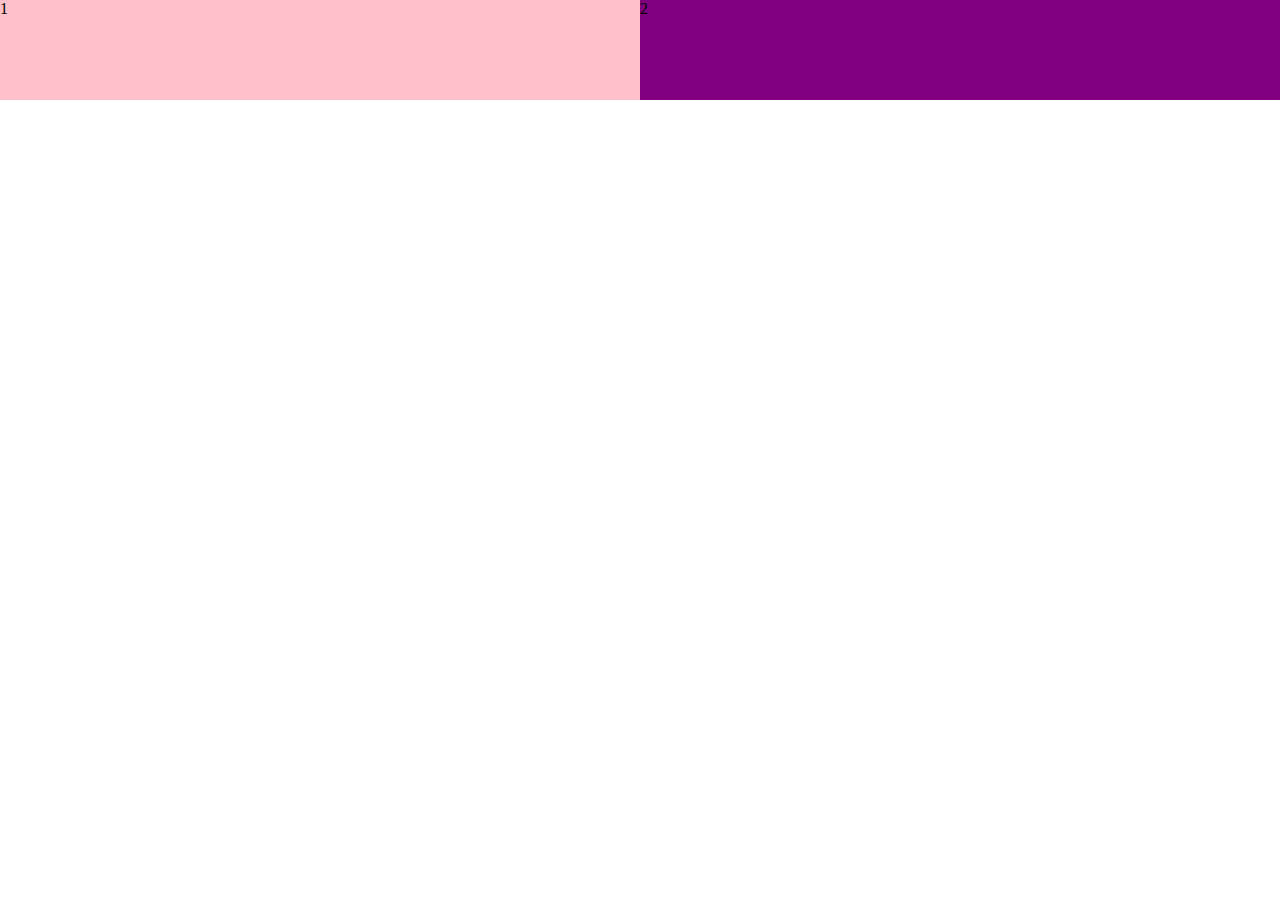
<file: 媒体查询引用资源/index.html>
<!DOCTYPE html>
<html lang="zh-CN">

<head>
  <meta charset="UTF-8">
  <meta name="viewport"
    content="width=device-width, initial-scale=1.0,minimum-scale=1.0,maximum-scale=1.0,user-scalable=no">
  <meta http-equiv="X-UA-Compatible" content="ie=edge">
  <title>响应式布局学习</title>
  <style>
    html,
    body {
      margin: 0px;
      padding: 0px;
    }
  </style>
  <link rel="stylesheet" href="./style320px.css" media="screen and (min-width:320px)">
  <link rel="stylesheet" href="./style640px.css" media="screen and (min-width:640px)">
</head>

<body>
  <!-- <div class="top">
    购物车
  </div> -->
  <div>1</div>
  <div>2</div>
</body>

</html>
</file>
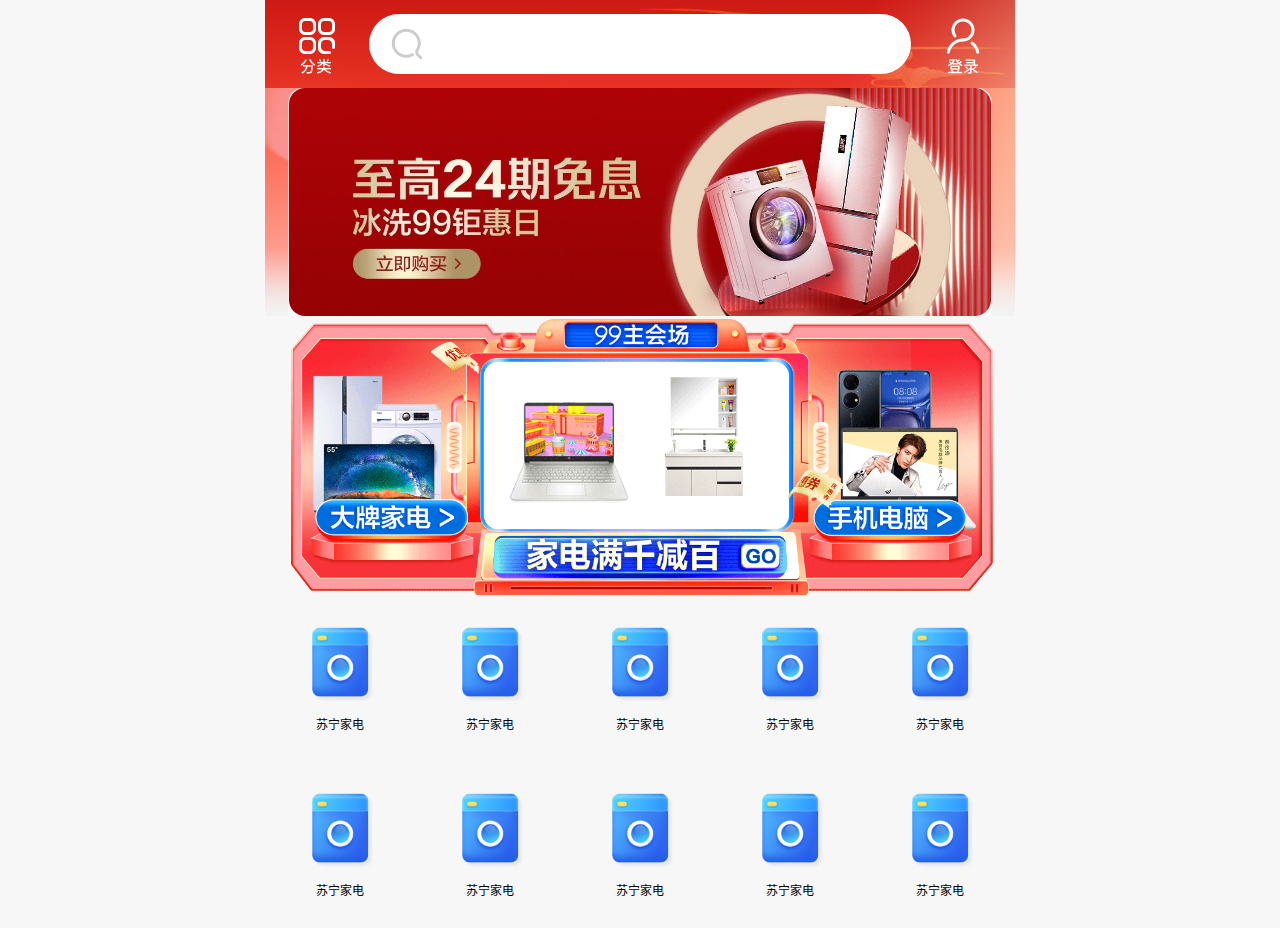
<file: 苏宁网移动端首页-方案1/index.html>
<!DOCTYPE html>
<html lang="zh-CN">

<head>
  <meta charset="UTF-8">
  <meta name="viewport"
    content="width=device-width, initial-scale=1.0,minimum-scale=1.0,maximum-scale=1.0,user-scalable=no">
  <meta http-equiv="X-UA-Compatible" content="ie=edge">
  <title>苏宁</title>
  <link rel="stylesheet" href="/lib/normalize.css">
  <link rel="stylesheet" href="./css/index.css">
</head>

<body>
  <div id="app">
    <div class="search-content">
      <a class="classify">
        <img src="./img/type.png" alt="分类">
      </a>
      <div class="search">
        <img class="search-icon" src="./img/search.png" alt="搜索">
        <input type="text">
      </div>
      <a class="login">
        <img src="./img/account.png" alt="账户">
      </a>
    </div>
    <div class="advertise">
      <div>
        <img src="./img/banner.jpg" alt="广告">
      </div>
    </div>
    <div class="hor">
      <img src="./img/nav_1.gif" alt="">
      <img src="./img/nav_2.gif" alt="">
      <img src="./img/nav_3.gif" alt="">
    </div>
    <div class="nav">
      <ul>
        <li>
          <img src="./img/furniture.png" alt="家电">
          <span>苏宁家电</span>
        </li>
        <li>
          <img src="./img/furniture.png" alt="家电">
          <span>苏宁家电</span>
        </li>
        <li>
          <img src="./img/furniture.png" alt="家电">
          <span>苏宁家电</span>
        </li>
        <li>
          <img src="./img/furniture.png" alt="家电">
          <span>苏宁家电</span>
        </li>
        <li>
          <img src="./img/furniture.png" alt="家电">
          <span>苏宁家电</span>
        </li>
        <li>
          <img src="./img/furniture.png" alt="家电">
          <span>苏宁家电</span>
        </li>
        <li>
          <img src="./img/furniture.png" alt="家电">
          <span>苏宁家电</span>
        </li>
        <li>
          <img src="./img/furniture.png" alt="家电">
          <span>苏宁家电</span>
        </li>
        <li>
          <img src="./img/furniture.png" alt="家电">
          <span>苏宁家电</span>
        </li>
        <li>
          <img src="./img/furniture.png" alt="家电">
          <span>苏宁家电</span>
        </li>
      </ul>
    </div>
  </div>
</body>

</html>
</file>
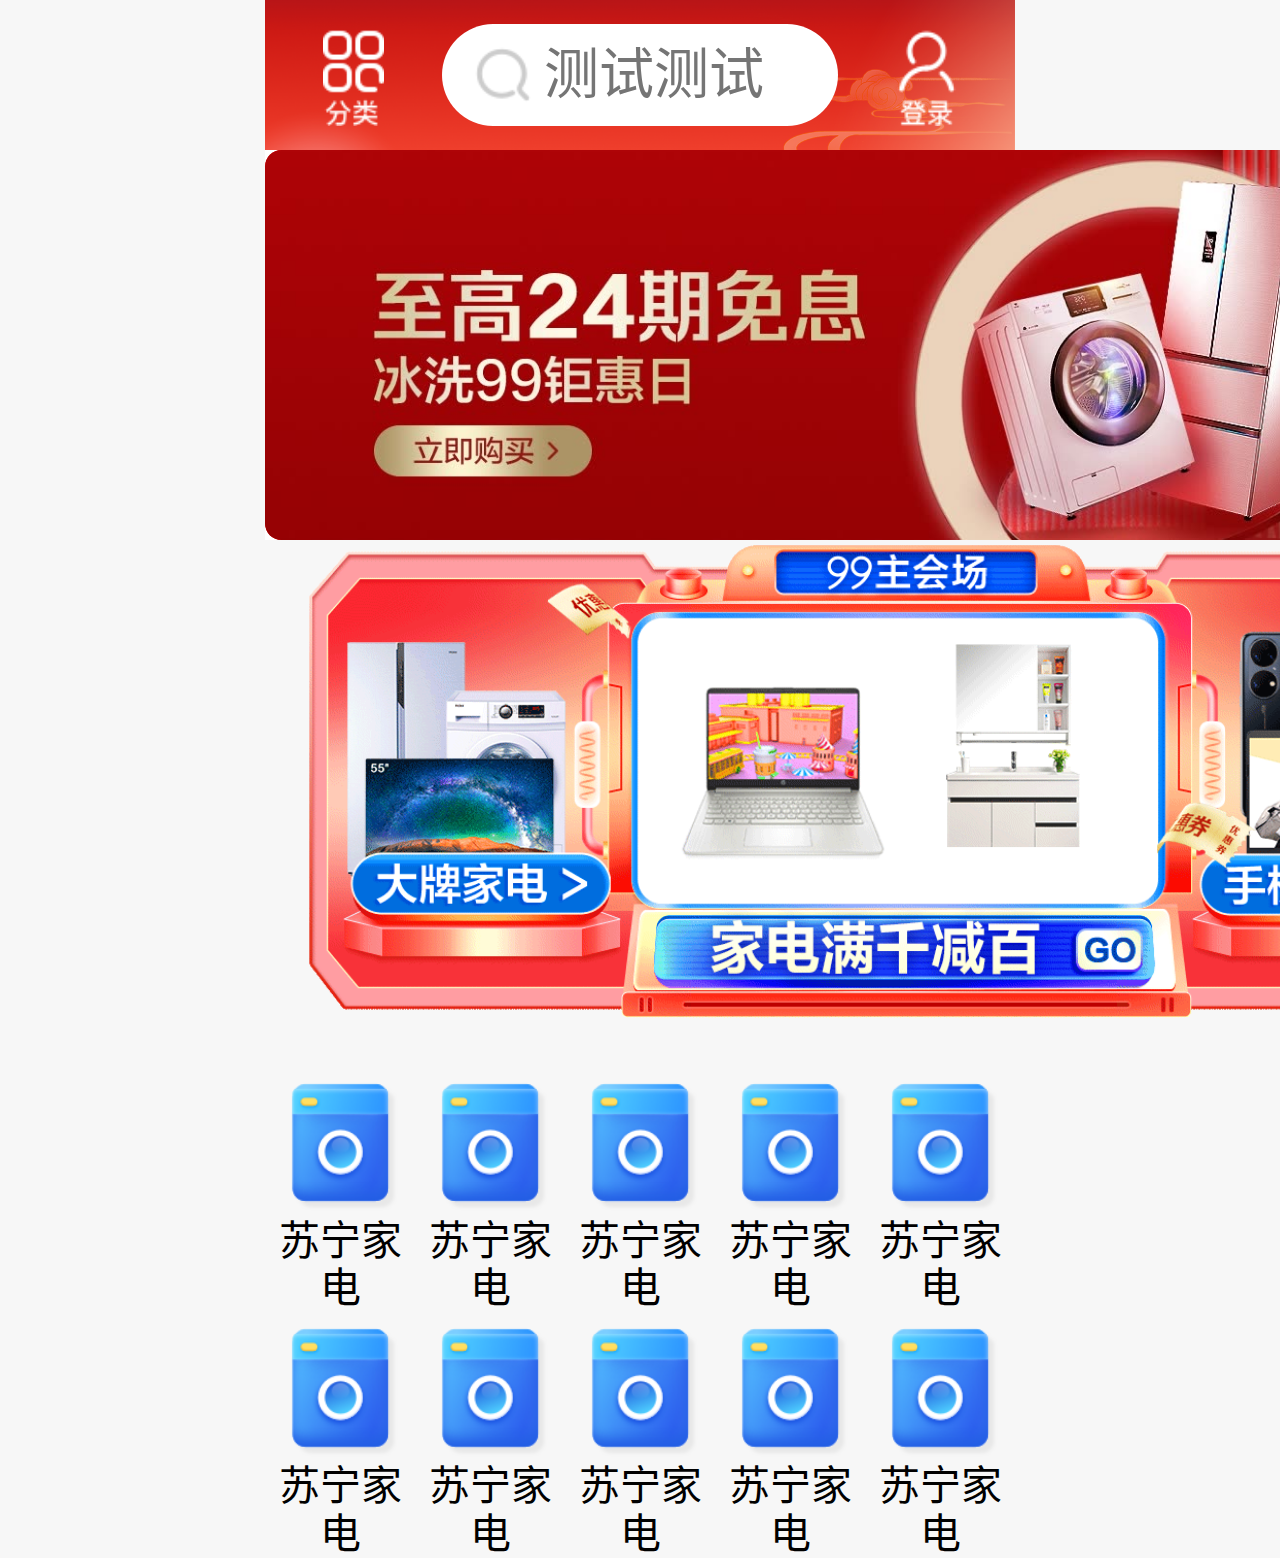
<file: 苏宁网移动端首页-方案2/index.html>
<!DOCTYPE html>
<html lang="zh-CN">

<head>
  <meta charset="UTF-8">
  <meta name="viewport"
    content="width=device-width, initial-scale=1.0,minimum-scale=1.0,maximum-scale=1.0,user-scalable=no">
  <meta http-equiv="X-UA-Compatible" content="ie=edge">
  <link rel="icon" href="./favicon.ico" type="image/x-icon">
  <link rel="shortcut icon" href="./favicon.ico" type="image/x-icon" />
  <title>苏宁</title>
  <link rel="stylesheet" href="/lib/normalize.css">
  <link rel="stylesheet" href="./css/index.css">

</head>

<body>
  <div id="app">
    <div class="search-content">
      <div class="classify">
        <img src="./img/type.png" alt="">
      </div>
      <div class="search">
        <img class="search-icon" src="./img/search.png" alt="">
        <input type="text" placeholder="测试测试">
      </div>
      <div class="login">
        <img src="./img/account.png" alt="">
      </div>
    </div>
    <div class="advertise">
      <div>
        <img src="./img/banner.jpg" alt="">
      </div>
    </div>
    <div class="hor">
      <img src="./img/nav_1.gif" alt="">
      <img src="./img/nav_2.gif" alt="">
      <img src="./img/nav_3.gif" alt="">
    </div>
    <div class="nav">
      <ul>
        <li>
          <img src="./img/furniture.png" alt="">
          <span>苏宁家电</span>
        </li>
        <li>
          <img src="./img/furniture.png" alt="">
          <span>苏宁家电</span>
        </li>
        <li>
          <img src="./img/furniture.png" alt="">
          <span>苏宁家电</span>
        </li>
        <li>
          <img src="./img/furniture.png" alt="">
          <span>苏宁家电</span>
        </li>
        <li>
          <img src="./img/furniture.png" alt="">
          <span>苏宁家电</span>
        </li>
        <li>
          <img src="./img/furniture.png" alt="">
          <span>苏宁家电</span>
        </li>
        <li>
          <img src="./img/furniture.png" alt="">
          <span>苏宁家电</span>
        </li>
        <li>
          <img src="./img/furniture.png" alt="">
          <span>苏宁家电</span>
        </li>
        <li>
          <img src="./img/furniture.png" alt="">
          <span>苏宁家电</span>
        </li>
        <li>
          <img src="./img/furniture.png" alt="">
          <span>苏宁家电</span>
        </li>
      </ul>
    </div>
  </div>
  <script src="/lib/lib-flexible.min.js"></script>
</body>

</html>
</file>
<file: 媒体查询引用资源/style320px.css>
div {
  width: 100%;
  height: 100px;
}
div:first-of-type {
  background-color: pink;
}
div:last-of-type {
  background-color: purple;
}
</file>
<file: 媒体查询引用资源/style640px.css>
div {
  width: 50%;
  height: 100px;
  float: left;
}
div:first-of-type {
  background-color: pink;
}
div:last-of-type {
  background-color: purple;
}
</file>
<file: 苏宁网移动端首页-方案1/css/index.css>
html {
  font-size: 75px;
}
@media screen and (min-width: 320px) {
  html {
    font-size: 32px;
  }
}
@media screen and (min-width: 360px) {
  html {
    font-size: 36px;
  }
}
@media screen and (min-width: 375px) {
  html {
    font-size: 37.5px;
  }
}
@media screen and (min-width: 384px) {
  html {
    font-size: 38.4px;
  }
}
@media screen and (min-width: 400px) {
  html {
    font-size: 40px;
  }
}
@media screen and (min-width: 414px) {
  html {
    font-size: 41.4px;
  }
}
@media screen and (min-width: 424px) {
  html {
    font-size: 42.4px;
  }
}
@media screen and (min-width: 480px) {
  html {
    font-size: 48px;
  }
}
@media screen and (min-width: 540px) {
  html {
    font-size: 54px;
  }
}
@media screen and (min-width: 720px) {
  html {
    font-size: 72px;
  }
}
@media screen and (min-width: 750px) {
  html {
    font-size: 75px;
  }
}
html {
  width: 100%;
  height: 100%;
  background-color: #f7f7f7;
}
#app {
  min-width: 320px;
  width: 10rem;
  height: 100vh;
  margin: 0px auto;
  padding-top: 1.17333333rem;
  box-sizing: border-box;
  line-height: 1.5;
  font-family: Arial, Helvetica, STHeiTi, sans-serif;
  position: relative;
}
#app .search-content {
  width: 10rem;
  height: 1.17333333rem;
  background-image: url(../img/nav_bg.png);
  background-size: 100%;
  background-position: center;
  background-repeat: no-repeat;
  position: fixed;
  top: 0px;
  left: 50%;
  transform: translateX(-50%);
  display: flex;
  flex-wrap: nowrap;
  justify-content: space-between;
  align-items: center;
  padding: 0px 0.45333333rem;
  box-sizing: border-box;
}
#app .search-content .classify {
  width: 0.48rem;
  height: 0.8rem;
  line-height: 0.8rem;
  margin-right: 0.45333333rem;
}
#app .search-content .classify > img {
  width: 0.48rem;
  height: 0.8rem;
}
#app .search-content .search {
  flex: 1;
  height: 1.17333333rem;
  position: relative;
}
#app .search-content .search .search-icon {
  width: 0.48rem;
  height: 0.48rem;
  position: absolute;
  left: 0.26666667rem;
  top: 50%;
  transform: translateY(-50%);
  z-index: 1;
}
#app .search-content .search input {
  width: 100%;
  height: 0.8rem;
  font-size: 0.56rem;
  outline: none;
  border: none;
  box-sizing: border-box;
  border-radius: 0.4rem;
  padding-left: 0.85333333rem;
  padding-right: 0.26666667rem;
  position: absolute;
  top: 0px;
  right: 0px;
  bottom: 0px;
  left: 0px;
  margin: auto;
  color: #757575;
}
#app .search-content .login {
  width: 0.48rem;
  height: 0.8rem;
  line-height: 0.8rem;
  margin-left: 0.45333333rem;
}
#app .search-content .login > img {
  width: 0.48rem;
  height: 0.8rem;
}
#app .advertise {
  width: 100%;
  height: 3.04rem;
  background-image: url(../img/banner_bg.png);
  background-size: cover;
  background-repeat: no-repeat;
}
#app .advertise > div {
  width: 9.36rem;
  height: 100%;
  margin: 0px auto;
  border-radius: 0.21333333rem;
  display: flex;
  align-items: flex-end;
  justify-content: center;
  overflow: hidden;
}
#app .advertise > div img {
  display: block;
  width: 100%;
}
#app .hor {
  width: 100%;
  height: 3.73333333rem;
  display: flex;
}
#app .hor img {
  flex: 1;
}
#app .nav {
  width: 100%;
  height: 3.78666667rem;
}
#app .nav ul {
  width: 100%;
  height: 100%;
  list-style: none;
  padding: 0px;
  margin: 0px;
  display: flex;
  flex-direction: row;
  flex-wrap: wrap;
}
#app .nav ul > li {
  width: 2rem;
  height: 1.89333333rem;
  padding-top: 0.32rem;
}
#app .nav ul > li > img {
  width: 1.12rem;
  height: 1.12rem;
  display: block;
  margin: 0px auto;
}
#app .nav ul > li > span {
  font-size: 12px;
  line-height: 0.56rem;
  width: 100%;
  height: 0.56rem;
  display: block;
  text-align: center;
}
</file>
<file: 苏宁网移动端首页-方案2/css/index.css>
html {
  width: 100%;
  height: 100%;
  background-color: #f7f7f7;
}
.bgImage {
  background-size: cover;
  background-repeat: no-repeat;
  background-position: center;
}
#app {
  width: 10rem;
  max-width: 750px;
  height: 100vh;
  box-sizing: border-box;
  margin: 0px auto;
}
#app .search-content {
  width: 100%;
  height: 1.17rem;
  background-image: url(../img/nav_bg.png);
  background-size: cover;
  background-repeat: no-repeat;
  background-position: center;
  display: flex;
  flex-flow: row nowrap;
  align-items: center;
  padding: 0px 0.45rem;
  box-sizing: border-box;
}
#app .search-content .classify {
  width: 0.48rem;
  height: 0.8rem;
  line-height: 0.8rem;
}
#app .search-content .classify > img {
  width: 100%;
}
#app .search-content .search {
  flex: 1;
  padding: 0px 0.45rem;
  position: relative;
}
#app .search-content .search .search-icon {
  position: absolute;
  width: 0.48rem;
  height: 0.48rem;
  left: 0.69rem;
  top: 50%;
  transform: translateY(-50%);
}
#app .search-content .search input {
  width: 100%;
  height: 0.8rem;
  border-radius: 0.4rem;
  border: none;
  outline: none;
  padding-left: 0.8rem;
  padding-right: 0.27rem;
  font-size: 0.43rem;
  box-sizing: border-box;
}
#app .search-content .login {
  width: 0.48rem;
  height: 0.8rem;
  line-height: 0.8rem;
}
#app .search-content .login > img {
  width: 100%;
}
#app .advertise {
  width: 100%;
  height: 3.05rem;
  background-image: url(../img/banner_bg.png);
  background-size: cover;
  background-repeat: no-repeat;
  background-position: center;
}
#app .advertise > div {
  width: 9.36rem;
  height: 100%;
  margin: 0px auto;
  border-radius: 0.13rem;
  background-color: red;
  position: relative;
  overflow: hidden;
}
#app .advertise > div img {
  width: 100%;
  position: absolute;
  bottom: 0px;
  left: 0px;
}
#app .hor {
  width: 100%;
  height: 3.73rem;
  display: flex;
}
#app .hor img {
  flex: 1;
}
#app .nav {
  width: 100%;
  height: 3.79rem;
}
#app .nav ul {
  width: 100%;
  height: 100%;
  display: grid;
  grid-template-columns: repeat(5, 1fr);
  grid-template-rows: repeat(2, 1.92rem);
  padding: 0px;
  list-style: none;
}
#app .nav ul > li {
  text-align: center;
  box-sizing: border-box;
  padding-top: 0.32rem;
}
#app .nav ul > li > img {
  width: 1.12rem;
  height: 1.12rem;
}
#app .nav ul > li > span {
  display: block;
  font-size: 0.32rem;
  width: 100%;
  height: 0.37rem;
  line-height: 0.37rem;
}
</file>
